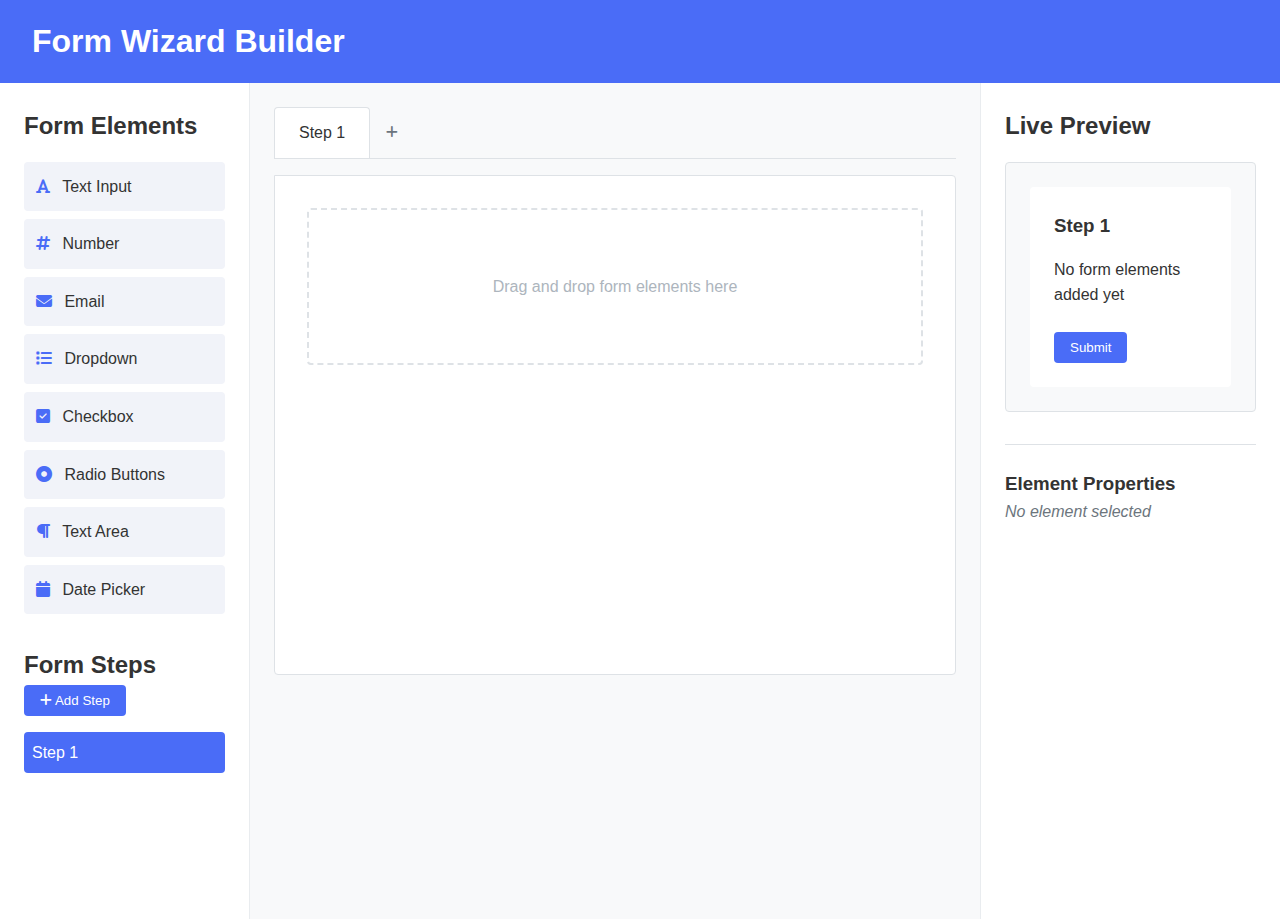
<file: Form/index.html>
<!DOCTYPE html>
<html lang="en">
<head>
    <meta charset="UTF-8">
    <meta name="viewport" content="width=device-width, initial-scale=1.0">
    <title>Form Wizard Builder</title>
    <link rel="stylesheet" href="css/styles.css">
    <link rel="stylesheet" href="https://cdnjs.cloudflare.com/ajax/libs/font-awesome/6.4.0/css/all.min.css">
</head>
<body>
    <header>
        <h1>Form Wizard Builder</h1>
    </header>
    
    <main class="builder-container">
        <aside class="elements-panel">
            <h2>Form Elements</h2>
            <div class="elements-list">
                <div class="form-element" draggable="true" data-type="text">
                    <i class="fas fa-font"></i> Text Input
                </div>
                <div class="form-element" draggable="true" data-type="number">
                    <i class="fas fa-hashtag"></i> Number
                </div>
                <div class="form-element" draggable="true" data-type="email">
                    <i class="fas fa-envelope"></i> Email
                </div>
                <div class="form-element" draggable="true" data-type="select">
                    <i class="fas fa-list"></i> Dropdown
                </div>
                <div class="form-element" draggable="true" data-type="checkbox">
                    <i class="fas fa-check-square"></i> Checkbox
                </div>
                <div class="form-element" draggable="true" data-type="radio">
                    <i class="fas fa-dot-circle"></i> Radio Buttons
                </div>
                <div class="form-element" draggable="true" data-type="textarea">
                    <i class="fas fa-paragraph"></i> Text Area
                </div>
                <div class="form-element" draggable="true" data-type="date">
                    <i class="fas fa-calendar"></i> Date Picker
                </div>
            </div>
            
            <div class="steps-control">
                <h2>Form Steps</h2>
                <button id="add-step" class="btn"><i class="fas fa-plus"></i> Add Step</button>
                <div class="steps-list" id="steps-list">
                    <div class="step-item active" data-step="1">Step 1</div>
                </div>
            </div>
        </aside>
        
        <section class="form-canvas">
            <div class="step-tabs">
                <div class="tab active" data-step="1">Step 1</div>
                <button id="add-step-tab" class="add-tab-btn"><i class="fas fa-plus"></i></button>
            </div>
            <div class="canvas" id="form-canvas">
                <div class="dropzone" data-step="1">
                    <p class="empty-canvas">Drag and drop form elements here</p>
                </div>
            </div>
        </section>
        
        <aside class="preview-panel">
            <h2>Live Preview</h2>
            <div class="preview-container">
                <div class="form-preview" id="form-preview">
                    <div class="preview-step" data-step="1">
                        <h3>Step 1</h3>
                        <div class="preview-content"></div>
                        <div class="preview-nav">
                            <button class="btn next-btn">Next</button>
                        </div>
                    </div>
                </div>
            </div>
            
            <div class="properties-panel" id="properties-panel">
                <h3>Element Properties</h3>
                <p class="no-selection">No element selected</p>
                <div class="properties-form" style="display: none;">
                    <div class="form-group">
                        <label for="prop-label">Label</label>
                        <input type="text" id="prop-label">
                    </div>
                    <div class="form-group">
                        <label for="prop-name">Name</label>
                        <input type="text" id="prop-name">
                    </div>
                    <div class="form-group">
                        <label for="prop-placeholder">Placeholder</label>
                        <input type="text" id="prop-placeholder">
                    </div>
                    <div class="form-group">
                        <label>Validation</label>
                        <div class="validation-options">
                            <label>
                                <input type="checkbox" id="prop-required">
                                Required
                            </label>
                            <label>
                                <input type="checkbox" id="prop-min-length">
                                Min Length <input type="number" id="prop-min-length-val" class="small-input">
                            </label>
                            <label>
                                <input type="checkbox" id="prop-max-length">
                                Max Length <input type="number" id="prop-max-length-val" class="small-input">
                            </label>
                        </div>
                    </div>
                </div>
            </div>
        </aside>
    </main>
    
    <script src="js/dragDrop.js"></script>
    <script src="js/preview.js"></script>
    <script src="js/validation.js"></script>
    <script src="js/formBuilder.js"></script>
</body>
</html>
</file>
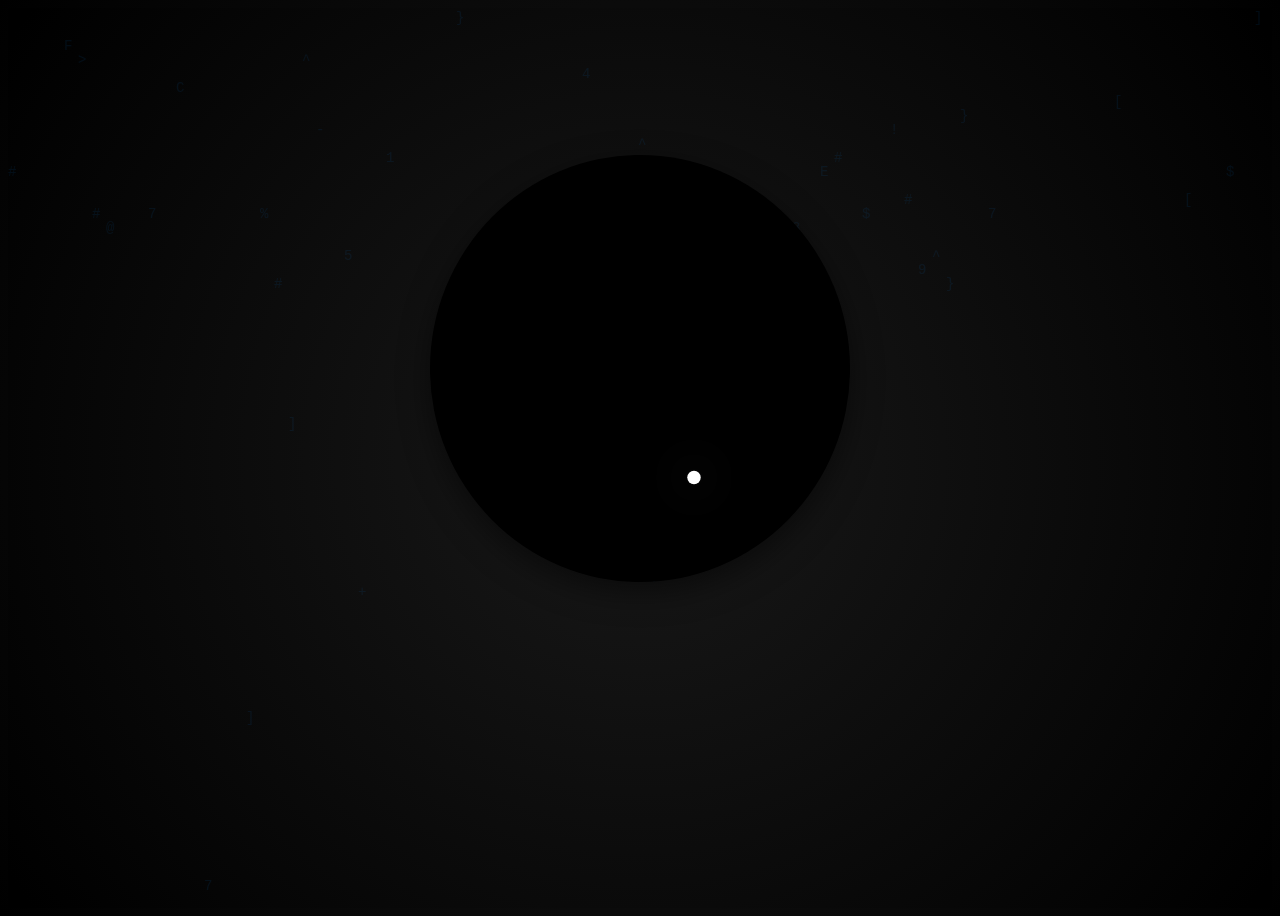
<file: Logo Design/index.html>
<!DOCTYPE html>
<html lang="en">
<head>
    <meta charset="UTF-8">
    <meta name="viewport" content="width=device-width, initial-scale=1.0">
    <title>TheCampusCoders Logo</title>
    <link href="https://fonts.googleapis.com/css2?family=Poppins:wght@300;400;600;700&display=swap" rel="stylesheet">
    <link rel="stylesheet" href="./styles.css">
    <link rel="icon" href="./favicon.ico" type="image/x-icon">
</head>
<body>
    <div class="logo-container">
        <div class="logo-bg">
            <svg class="logo" viewBox="0 0 800 800" xmlns="http://www.w3.org/2000/svg">
                <!-- Circle border - thick, white border -->
                <circle class="circle-border" cx="400" cy="400" r="380" fill="none" stroke="#ffffff" stroke-width="30"/>
                
                <g class="logo-elements">
                    <!-- Left angle bracket forming left side of cap -->
                    <path class="bracket left-bracket" d="M300 220 L220 400 L300 580" fill="none" stroke="#ffffff" stroke-width="30" stroke-linecap="round" stroke-linejoin="round"/>
                    
                    <!-- Right angle bracket forming right side of cap -->
                    <path class="bracket right-bracket" d="M500 220 L580 400 L500 580" fill="none" stroke="#ffffff" stroke-width="30" stroke-linecap="round" stroke-linejoin="round"/>
                    
                    <!-- Graduation cap base - connecting the brackets -->
                    <path class="cap-base" d="M300 580 Q400 530 500 580" fill="none" stroke="#ffffff" stroke-width="30" stroke-linecap="round"/>
                    
                    <!-- Forward slash in center -->
                    <path class="forward-slash" d="M400 220 L320 520" fill="none" stroke="#ffffff" stroke-width="30" stroke-linecap="round"/>
                    
                    <!-- Tassel hanging from right side -->
                    <path class="tassel" d="M500 520 C520 550, 540 580, 520 630" fill="none" stroke="#ffffff" stroke-width="15" stroke-linecap="round"/>
                    <circle class="tassel-end" cx="520" cy="650" r="15" fill="#ffffff"/>
                </g>
            </svg>
        </div>
        
        <div class="text-content">
            <h1 class="title">TheCampusCoders</h1>
            <div class="tagline">Code. Learn. Innovate.</div>
        </div>
    </div>
    
    <div class="background-elements">
        <div class="particle" id="particle1"></div>
        <div class="particle" id="particle2"></div>
        <div class="particle" id="particle3"></div>
        <div class="code-rain"></div>
    </div>
    
    <script src="./script.js"></script>
</body>
</html>
</file>
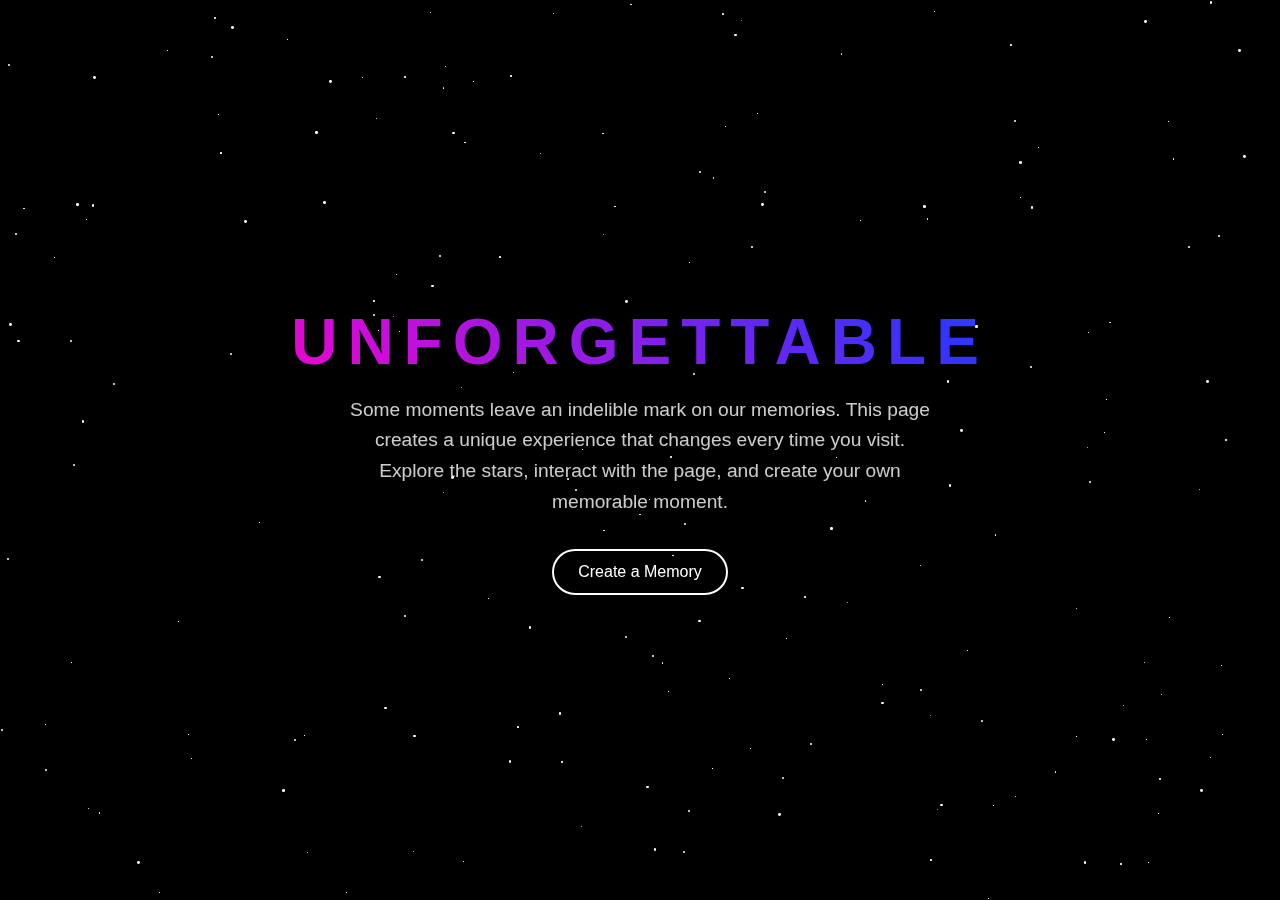
<file: Unforgettable/index.html>
<!DOCTYPE html>
<html lang="en">
<head>
    <meta charset="UTF-8">
    <meta name="viewport" content="width=device-width, initial-scale=1.0">
    <title>Unforgettable Experience</title>
    <style>
        * {
            margin: 0;
            padding: 0;
            box-sizing: border-box;
        }
        
        body {
            font-family: 'Arial', sans-serif;
            background: #000;
            color: #fff;
            overflow-x: hidden;
            height: 100vh;
            perspective: 1000px;
        }
        
        .container {
            position: relative;
            height: 100vh;
            display: flex;
            justify-content: center;
            align-items: center;
            z-index: 1;
        }
        
        .stars {
            position: fixed;
            top: 0;
            left: 0;
            width: 100%;
            height: 100%;
            z-index: 0;
        }
        
        .star {
            position: absolute;
            background: #fff;
            border-radius: 50%;
            animation: twinkle 5s infinite;
        }
        
        @keyframes twinkle {
            0% { opacity: 0; }
            50% { opacity: 1; }
            100% { opacity: 0; }
        }
        
        .content {
            text-align: center;
            transform-style: preserve-3d;
            animation: float 6s ease-in-out infinite;
        }
        
        @keyframes float {
            0% { transform: translateY(0px) rotateX(0deg); }
            50% { transform: translateY(-20px) rotateX(5deg); }
            100% { transform: translateY(0px) rotateX(0deg); }
        }
        
        h1 {
            font-size: 4rem;
            margin-bottom: 1rem;
            text-transform: uppercase;
            letter-spacing: 10px;
            color: transparent;
            background: linear-gradient(45deg, #ff00cc, #3333ff, #00ccff);
            background-size: 200% 200%;
            -webkit-background-clip: text;
            background-clip: text;
            animation: gradient 10s ease infinite;
        }
        
        @keyframes gradient {
            0% { background-position: 0% 50%; }
            50% { background-position: 100% 50%; }
            100% { background-position: 0% 50%; }
        }
        
        p {
            font-size: 1.2rem;
            max-width: 600px;
            margin: 0 auto 2rem;
            line-height: 1.6;
            opacity: 0.8;
        }
        
        .btn {
            display: inline-block;
            padding: 12px 24px;
            background: none;
            color: #fff;
            border: 2px solid #fff;
            border-radius: 30px;
            font-size: 1rem;
            cursor: pointer;
            transition: all 0.3s ease;
            position: relative;
            overflow: hidden;
            z-index: 1;
        }
        
        .btn:before {
            content: '';
            position: absolute;
            top: 0;
            left: -100%;
            width: 100%;
            height: 100%;
            background: linear-gradient(45deg, #ff00cc, #3333ff);
            transition: all 0.4s;
            z-index: -1;
        }
        
        .btn:hover:before {
            left: 0;
        }
        
        .btn:hover {
            border-color: transparent;
        }
        
        .circle {
            position: absolute;
            border-radius: 50%;
            background: radial-gradient(circle, rgba(255,0,204,0.2) 0%, rgba(51,51,255,0.1) 70%, rgba(0,0,0,0) 100%);
            transform: translate(-50%, -50%);
            animation: pulse 4s infinite;
        }
        
        @keyframes pulse {
            0% { transform: translate(-50%, -50%) scale(1); opacity: 0.5; }
            50% { transform: translate(-50%, -50%) scale(1.5); opacity: 0.2; }
            100% { transform: translate(-50%, -50%) scale(1); opacity: 0.5; }
        }
    </style>
</head>
<body>
    <div class="stars"></div>
    <div class="container">
        <div class="content">
            <h1>Unforgettable</h1>
            <p>Some moments leave an indelible mark on our memories. This page creates a unique experience that changes every time you visit. Explore the stars, interact with the page, and create your own memorable moment.</p>
            <button class="btn" id="experience-btn">Create a Memory</button>
        </div>
    </div>

    <script>
        // Create stars
        const starsContainer = document.querySelector('.stars');
        const numStars = 200;
        
        for (let i = 0; i < numStars; i++) {
            const star = document.createElement('div');
            star.classList.add('star');
            
            // Random properties for stars
            const size = Math.random() * 3;
            const posX = Math.random() * 100;
            const posY = Math.random() * 100;
            const delay = Math.random() * 5;
            
            star.style.width = `${size}px`;
            star.style.height = `${size}px`;
            star.style.left = `${posX}%`;
            star.style.top = `${posY}%`;
            star.style.animationDelay = `${delay}s`;
            
            starsContainer.appendChild(star);
        }
        
        // Interactive circles on mouse move
        document.addEventListener('mousemove', function(e) {
            const circle = document.createElement('div');
            circle.classList.add('circle');
            
            const size = Math.random() * 300 + 100;
            circle.style.width = `${size}px`;
            circle.style.height = `${size}px`;
            circle.style.left = `${e.clientX}px`;
            circle.style.top = `${e.clientY}px`;
            
            document.body.appendChild(circle);
            
            // Remove circles after animation completes
            setTimeout(() => {
                circle.remove();
            }, 4000);
        });
        
        // Button interaction
        const btn = document.getElementById('experience-btn');
        btn.addEventListener('click', function() {
            // Change background animation
            document.body.style.background = `linear-gradient(${Math.random() * 360}deg, #${Math.floor(Math.random()*16777215).toString(16)}, #${Math.floor(Math.random()*16777215).toString(16)})`;
            
            // Create explosion effect
            for (let i = 0; i < 30; i++) {
                const particle = document.createElement('div');
                particle.classList.add('star');
                const size = Math.random() * 10 + 5;
                particle.style.width = `${size}px`;
                particle.style.height = `${size}px`;
                particle.style.left = `${btn.offsetLeft + btn.offsetWidth/2}px`;
                particle.style.top = `${btn.offsetTop + btn.offsetHeight/2}px`;
                
                const angle = Math.random() * Math.PI * 2;
                const force = Math.random() * 20 + 10;
                const tx = Math.cos(angle) * force;
                const ty = Math.sin(angle) * force;
                
                particle.style.transition = 'all 1s cubic-bezier(0,0,0.2,1)';
                particle.style.opacity = '1';
                
                document.body.appendChild(particle);
                
                setTimeout(() => {
                    particle.style.transform = `translate(${tx}vw, ${ty}vh)`;
                    particle.style.opacity = '0';
                }, 10);
                
                setTimeout(() => {
                    particle.remove();
                }, 1000);
            }
            
            // Change heading
            const heading = document.querySelector('h1');
            const messages = ['Breathtaking', 'Mesmerizing', 'Extraordinary', 'Spectacular', 'Astonishing'];
            heading.textContent = messages[Math.floor(Math.random() * messages.length)];
        });
    </script>
</body>
</html>
</file>
<file: Form/css/styles.css>
/* Base Styles */
* {
    margin: 0;
    padding: 0;
    box-sizing: border-box;
}

body {
    font-family: 'Segoe UI', Tahoma, Geneva, Verdana, sans-serif;
    line-height: 1.6;
    color: #333;
    background-color: #f8f9fa;
}

header {
    background-color: #4a6cf7;
    color: white;
    padding: 1rem 2rem;
    box-shadow: 0 2px 5px rgba(0, 0, 0, 0.1);
}

h1, h2, h3 {
    font-weight: 600;
}

.btn {
    padding: 0.5rem 1rem;
    background-color: #4a6cf7;
    color: white;
    border: none;
    border-radius: 4px;
    cursor: pointer;
    transition: background-color 0.3s;
}

.btn:hover {
    background-color: #3a5bdf;
}

/* Builder Layout */
.builder-container {
    display: grid;
    grid-template-columns: 250px 1fr 300px;
    min-height: calc(100vh - 64px);
}

/* Elements Panel */
.elements-panel {
    background-color: white;
    padding: 1.5rem;
    border-right: 1px solid #e9ecef;
    overflow-y: auto;
}

.elements-list {
    margin: 1rem 0;
}

.form-element {
    padding: 0.75rem;
    margin-bottom: 0.5rem;
    background-color: #f1f3f9;
    border-radius: 4px;
    cursor: grab;
    transition: background-color 0.2s, transform 0.2s;
}

.form-element:hover {
    background-color: #e2e6f3;
    transform: translateY(-2px);
}

.form-element i {
    margin-right: 0.5rem;
    color: #4a6cf7;
}

.steps-control {
    margin-top: 2rem;
}

.steps-list {
    margin-top: 1rem;
}

.step-item {
    padding: 0.5rem;
    margin-bottom: 0.5rem;
    background-color: #f1f3f9;
    border-radius: 4px;
    cursor: pointer;
}

.step-item.active {
    background-color: #4a6cf7;
    color: white;
}

/* Form Canvas */
.form-canvas {
    padding: 1.5rem;
    background-color: #f8f9fa;
    overflow-y: auto;
}

.step-tabs {
    display: flex;
    margin-bottom: 1rem;
    border-bottom: 1px solid #dee2e6;
}

.tab {
    padding: 0.75rem 1.5rem;
    background-color: #e9ecef;
    border-radius: 4px 4px 0 0;
    margin-right: 0.5rem;
    cursor: pointer;
}

.tab.active {
    background-color: white;
    border: 1px solid #dee2e6;
    border-bottom: none;
}

.add-tab-btn {
    padding: 0.5rem;
    background: none;
    border: none;
    color: #6c757d;
    cursor: pointer;
}

.canvas {
    background-color: white;
    min-height: 500px;
    border-radius: 0 4px 4px 4px;
    border: 1px solid #dee2e6;
    padding: 2rem;
}

.dropzone {
    min-height: 100%;
    padding: 1rem;
    border: 2px dashed #dee2e6;
    border-radius: 4px;
}

.dropzone.drag-over {
    background-color: #f1f3f9;
    border-color: #4a6cf7;
}

.empty-canvas {
    color: #adb5bd;
    text-align: center;
    padding: 3rem 0;
}

.canvas-item {
    padding: 1rem;
    margin-bottom: 1rem;
    background-color: #f8f9fa;
    border: 1px solid #dee2e6;
    border-radius: 4px;
    position: relative;
}

.canvas-item.selected {
    border-color: #4a6cf7;
    box-shadow: 0 0 0 2px rgba(74, 108, 247, 0.2);
}

.canvas-item-controls {
    position: absolute;
    top: 0.5rem;
    right: 0.5rem;
    display: flex;
}

.canvas-item-controls button {
    background: none;
    border: none;
    color: #6c757d;
    cursor: pointer;
    margin-left: 0.25rem;
}

/* Preview Panel */
.preview-panel {
    background-color: white;
    padding: 1.5rem;
    border-left: 1px solid #e9ecef;
    overflow-y: auto;
}

.preview-container {
    margin: 1rem 0 2rem;
    border: 1px solid #dee2e6;
    border-radius: 4px;
    background-color: #f8f9fa;
}

.form-preview {
    padding: 1.5rem;
}

.preview-step {
    background-color: white;
    border-radius: 4px;
    padding: 1.5rem;
}

.preview-content {
    margin: 1rem 0;
}

.preview-nav {
    display: flex;
    justify-content: space-between;
    margin-top: 1.5rem;
}

.properties-panel {
    margin-top: 1.5rem;
    border-top: 1px solid #dee2e6;
    padding-top: 1.5rem;
}

.no-selection {
    color: #6c757d;
    font-style: italic;
}

.form-group {
    margin-bottom: 1rem;
}

.form-group label {
    display: block;
    margin-bottom: 0.5rem;
    font-weight: 500;
}

.form-group input, .form-group select {
    width: 100%;
    padding: 0.5rem;
    border: 1px solid #ced4da;
    border-radius: 4px;
}

.validation-options {
    display: flex;
    flex-direction: column;
    gap: 0.5rem;
}

.small-input {
    width: 60px !important;
    display: inline-block;
    margin-left: 0.5rem;
}

/* Form Elements Styling */
.preview-input, .preview-select, .preview-textarea {
    width: 100%;
    padding: 0.5rem;
    margin: 0.5rem 0;
    border: 1px solid #ced4da;
    border-radius: 4px;
}

.preview-checkbox, .preview-radio {
    margin: 0.5rem 0;
}

.validation-error {
    color: #dc3545;
    font-size: 0.875rem;
    margin-top: 0.25rem;
}

.invalid-input {
    border-color: #dc3545 !important;
}
</file>
<file: Logo Design/styles.css>
:root {
    --primary-dark: #000000;
    --primary-light: #ffffff;
    --border-radius: 50%;
}

/* ...existing code... */

body {
    background-color: var(--primary-dark);
    background-image: radial-gradient(circle at 50% 50%, #1a1a1a 0%, #000000 100%);
    display: flex;
    justify-content: center;
    align-items: center;
    min-height: 100vh;
    font-family: 'Poppins', Arial, sans-serif;
    color: var(--primary-light);
    overflow: hidden;
    position: relative;
}

.logo-container {
    display: flex;
    flex-direction: column;
    align-items: center;
    z-index: 10;
    max-width: 90vw;
}

.logo {
    width: 360px;
    height: 360px;
    filter: drop-shadow(0 0 20px rgba(255, 255, 255, 0.2));
}

.logo-bg {
    background: var(--primary-dark);
    border-radius: var(--border-radius);
    padding: 30px;
    box-shadow: 0 10px 30px rgba(0, 0, 0, 0.5);
    transition: all 0.5s cubic-bezier(0.175, 0.885, 0.32, 1.275);
    position: relative;
    overflow: hidden;
}

/* Simplified animations for minimalist style */
.circle-border {
    stroke-dasharray: 2400;
    stroke-dashoffset: 2400;
    animation: draw-circle 2s forwards ease-in-out;
}

.bracket, .cap-base, .forward-slash, .tassel {
    stroke-dasharray: 800;
    stroke-dashoffset: 800;
    animation: draw-path 1.5s forwards ease-in-out;
}

.left-bracket {
    animation-delay: 0.5s;
}

.right-bracket {
    animation-delay: 0.5s;
}

.cap-base {
    animation-delay: 1s;
}

.forward-slash {
    animation-delay: 1.2s;
}

.tassel, .tassel-end {
    animation-delay: 1.5s;
}

/* Text styles */
.text-content {
    margin-top: 30px;
    text-align: center;
    animation: slide-up 1s forwards ease-out;
    animation-delay: 2.5s;
    opacity: 0;
}

.title {
    font-weight: 700;
    font-size: 3rem;
    letter-spacing: 1px;
    text-shadow: 0 2px 10px rgba(0, 0, 0, 0.5);
    margin-bottom: 10px;
    background: linear-gradient(90deg, var(--primary-light) 0%, var(--accent-blue) 100%);
    -webkit-background-clip: text;
    background-clip: text;
    -webkit-text-fill-color: transparent;
}

.tagline {
    color: var(--accent-blue);
    font-size: 1.4rem;
    font-weight: 300;
    letter-spacing: 3px;
    text-transform: uppercase;
}

/* Background elements */
.background-elements {
    position: absolute;
    inset: 0;
    overflow: hidden;
    z-index: 1;
}

.particle {
    position: absolute;
    width: 300px;
    height: 300px;
    border-radius: 50%;
    filter: blur(80px);
    opacity: 0.15;
    z-index: 1;
}

#particle1 {
    background-color: var(--accent-blue);
    top: -100px;
    left: -100px;
    animation: float-around 15s infinite alternate ease-in-out;
}

#particle2 {
    background-color: var(--accent-gold);
    bottom: -150px;
    right: -150px;
    animation: float-around 20s infinite alternate-reverse ease-in-out;
}

#particle3 {
    background-color: var(--accent-blue);
    bottom: 30%;
    left: 20%;
    animation: float-around 18s infinite alternate ease-in-out;
    animation-delay: 5s;
}

.code-rain {
    position: absolute;
    inset: 0;
    z-index: 0;
    background-image: url("data:image/svg+xml,%3Csvg width='100' height='100' xmlns='http://www.w3.org/2000/svg'%3E%3Ctext x='10' y='20' font-family='monospace' font-size='20' fill='rgba(0,136,255,0.03)' transform='rotate(90 50 50)'%3E%7B%7D%3C/text%3E%3Ctext x='30' y='40' font-family='monospace' font-size='15' fill='rgba(0,136,255,0.03)' transform='rotate(90 50 50)'%3E%3C/%3E%3C/text%3E%3Ctext x='50' y='60' font-family='monospace' font-size='25' fill='rgba(0,136,255,0.03)' transform='rotate(90 50 50)'%3E%3C%3E%3C/text%3E%3C/svg%3E");
    opacity: 0.5;
}

/* Animations */
@keyframes draw-circle {
    to {
        stroke-dashoffset: 0;
    }
}

@keyframes draw-path {
    to {
        stroke-dashoffset: 0;
    }
}

@keyframes fade-in {
    to {
        opacity: 1;
    }
}

@keyframes subtle-pulse {
    0% {
        transform: scale(1);
    }
    50% {
        transform: scale(1.02);
    }
    100% {
        transform: scale(1);
    }
}

@keyframes slide-up {
    from {
        transform: translateY(20px);
        opacity: 0;
    }
    to {
        transform: translateY(0);
        opacity: 1;
    }
}

@keyframes float-around {
    0% {
        transform: translate(0, 0);
    }
    25% {
        transform: translate(50px, 30px);
    }
    50% {
        transform: translate(20px, 70px);
    }
    75% {
        transform: translate(70px, 20px);
    }
    100% {
        transform: translate(0, 0);
    }
}

@keyframes spin {
    from {
        transform: rotate(0deg);
    }
    to {
        transform: rotate(360deg);
    }
}

/* Responsive design */
@media (max-width: 768px) {
    .logo {
        width: 280px;
        height: 280px;
    }
    
    .logo-bg {
        padding: 20px;
    }
    
    .title {
        font-size: 2.2rem;
    }
    
    .tagline {
        font-size: 1.1rem;
    }
}

@media (max-width: 480px) {
    .logo {
        width: 220px;
        height: 220px;
    }
    
    .title {
        font-size: 1.8rem;
    }
    
    .tagline {
        font-size: 0.9rem;
        letter-spacing: 2px;
    }
}
</file>
